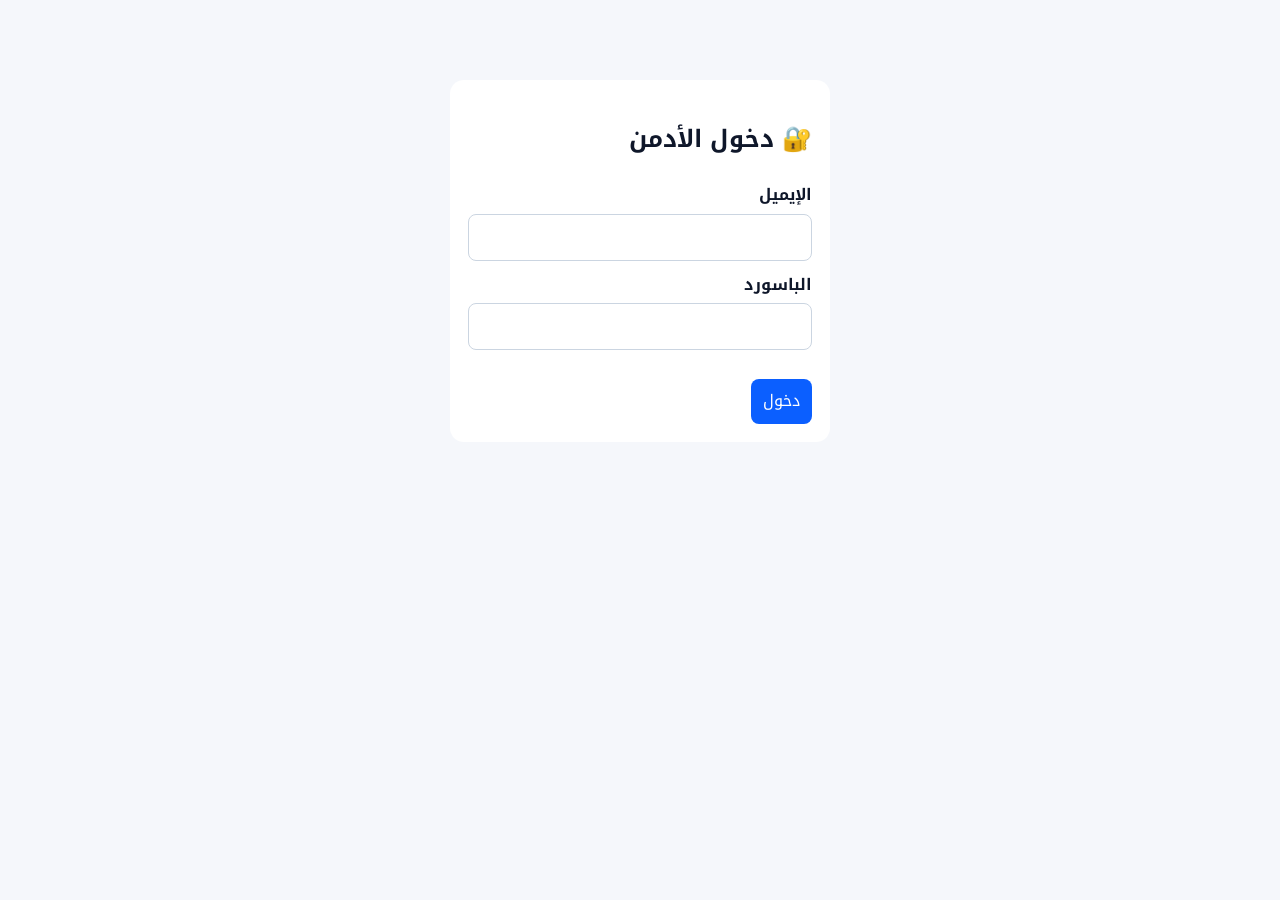
<file: admin.html>
<!doctype html><html lang="ar" dir="rtl"><head><meta charset="utf-8"><meta name="viewport" content="width=device-width,initial-scale=1">
<title>لوحة التحكم</title><meta name="robots" content="noindex"><link rel="stylesheet" href="style.css"></head><body>
<div class="w" id="app"></div><script src="common.js"></script><script>
const $=s=>document.querySelector(s),A=$('#app');let S,P,tab='dash',ed=null,C=JSON.parse(localStorage.gh||'{"branch":"main"}');
const sha=async t=>[...new Uint8Array(await crypto.subtle.digest('SHA-256',new TextEncoder().encode(t)))].map(b=>b.toString(16).padStart(2,'0')).join('');
(async()=>{S={...DEF,...await load('settings.json',{})};P=await load('posts.json',[]);theme(S);sessionStorage.ok?app():login()})();
function login(){A.innerHTML=`<div class="box" style="max-width:380px;margin:80px auto"><h2>🔐 دخول الأدمن</h2><label>الإيميل</label><input id="e" type="email"><label>الباسورد</label><input id="pw" type="password"><br><br><button id="go">دخول</button> <span id="er" style="color:red"></span></div>`;
$('#go').onclick=async()=>{if(await sha($('#e').value.trim().toLowerCase()+':'+$('#pw').value)==S.adminHash){sessionStorage.ok=1;app()}else $('#er').textContent='بيانات غير صحيحة'}}
async function gh(path,obj,n=0){if(!C.repo||!C.token)throw Error('اضبط إعدادات GitHub أولاً');
const u=`https://api.github.com/repos/${C.repo}/contents/${path}`,h={Authorization:'Bearer '+C.token,Accept:'application/vnd.github+json'};
const g=await fetch(u+'?ref='+C.branch+'&t='+Date.now(),{headers:h,cache:'no-store'});const sha=g.ok?(await g.json()).sha:undefined;
const r=await fetch(u,{method:'PUT',headers:h,body:JSON.stringify({message:'update '+path,branch:C.branch,sha,content:btoa(unescape(encodeURIComponent(JSON.stringify(obj,null,1))))})});
if(!r.ok){const e=await r.json();if(r.status==409&&n<3){await new Promise(x=>setTimeout(x,1000));return gh(path,obj,n+1)}throw Error(e.message)}}
async function push(f,o){const m=$('#msg');m.textContent='⏳ جاري النشر...';try{await gh('data/'+f,o);m.textContent='✅ تم الحفظ (يظهر على الموقع خلال دقائق)'}catch(e){m.textContent='❌ '+e.message}}
function app(){A.innerHTML=`<div class="bar"><h1 class="logo" style="margin:0">⚙️ ${esc(S.name)}</h1><a href="index.html" target="_blank">عرض الموقع ↗</a><button class="s" onclick="sessionStorage.clear();location.reload()">خروج</button></div>
<div class="tabs">${[['dash','📊 الإحصائيات'],['posts','📰 الأخبار'],['look','🎨 المظهر والقوائم'],['git','🔗 GitHub']].map(t=>`<button class="${tab==t[0]?'':'s'}" onclick="tab='${t[0]}';ed=null;app()">${t[1]}</button>`).join('')}</div><div id="msg" class="m"></div><div id="v"></div>`;({dash,posts,look,git})[tab]()}
async function dash(){$('#v').innerHTML='جاري التحميل...';const v=await Promise.all(P.map(p=>views(S.ns,p.id)));
$('#v').innerHTML=`<div class="st"><div><b>${P.length}</b>عدد الأخبار</div><div><b>${v.reduce((a,b)=>a+b,0)}</b>إجمالي المشاهدات</div></div><div class="box"><table><tr><th>الخبر</th><th>المشاهدات</th></tr>${P.map((p,i)=>[p,v[i]]).sort((a,b)=>b[1]-a[1]).map(x=>`<tr><td>${esc(x[0].title)}</td><td>${x[1]}</td></tr>`).join('')}</table></div>`}
function posts(){if(ed)return form();$('#v').innerHTML=`<button onclick="ed={};app()">➕ خبر جديد</button><div class="box"><table>${P.map(p=>`<tr><td>${esc(p.title)}<br><span class="m">${esc(p.cat)} · ${p.date} ${p.pub===false?'· مسودة':''}</span></td><td><button class="s" onclick="ed=P.find(x=>x.id=='${p.id}');app()">تعديل</button> <button class="r" onclick="del('${p.id}')">حذف</button></td></tr>`).join('')}</table></div>`}
function form(){const p=ed,f=(i,l,v,t='input')=>`<label>${l}</label><${t} id="${i}" ${t=='input'?`value="${esc(v)}"`:'rows=10'}>${t=='input'?'':esc(v)+'</textarea>'}`;
$('#v').innerHTML=`<div class="box"><h2>${p.id?'تعديل':'إنشاء'} خبر</h2>${f('t','العنوان',p.title||'')}${f('c','القسم',p.cat||'')}${f('i','رابط الصورة',p.img||'')}${f('sm','وصف مختصر (Meta Description)',p.sum||'')}${f('k','الكلمات البحثية (افصل بفاصلة)',p.kw||'')}${f('b','نص الخبر (سطر فارغ = فقرة جديدة)',p.body||'','textarea')}<label><input type="checkbox" id="pub" style="width:auto" ${p.pub===false?'':'checked'}> نشر</label><br><button onclick="savePost()">💾 حفظ ونشر</button> <button class="s" onclick="ed=null;app()">رجوع</button></div>`}
function savePost(){const p={id:ed.id||Date.now().toString(36),title:$('#t').value,cat:$('#c').value,img:$('#i').value,sum:$('#sm').value,kw:$('#k').value,body:$('#b').value,pub:$('#pub').checked,date:ed.date||new Date().toISOString().slice(0,10)};
const i=P.findIndex(x=>x.id==p.id);i<0?P.unshift(p):P[i]=p;ed=null;app();push('posts.json',P)}
function del(id){if(confirm('حذف الخبر؟')){P=P.filter(p=>p.id!=id);app();push('posts.json',P)}}
function look(){const f=(i,l,v,t='text')=>`<label>${l}</label><input id="${i}" type="${t}" value="${esc(v)}">`;
$('#v').innerHTML=`<div class="box">${f('n','اسم الموقع',S.name)}${f('tg','الشعار الفرعي',S.tagline)}${f('ht','عنوان الواجهة',S.heroTitle)}${f('pr','اللون الأساسي',S.primary,'color')}${f('ac','لون التمييز',S.accent,'color')}${f('bg','لون الخلفية',S.bg,'color')}${f('dk','لون الهيدر/الفوتر',S.dark,'color')}
<label>الخط</label><select id="fo">${['Cairo','Tajawal','Almarai','Noto Kufi Arabic','Amiri'].map(x=>`<option ${x==S.font?'selected':''}>${x}</option>`).join('')}</select>
<label>القائمة (كل سطر: العنوان|القسم — القسم فارغ للرئيسية)</label><textarea id="mn" rows="6">${S.menu.map(m=>m.t+'|'+m.c).join('\n')}</textarea>${f('ft','نص الفوتر',S.footer)}
<label>CSS مخصص</label><textarea id="cs" rows="5">${esc(S.css)}</textarea>${f('ns','معرّف عدّاد المشاهدات (اجعله فريداً)',S.ns)}
<h3>تغيير بيانات الدخول (اتركها فارغة لعدم التغيير)</h3>${f('ne','إيميل جديد','','email')}${f('np','باسورد جديد','','password')}<br><button onclick="saveLook()">💾 حفظ ونشر</button></div>`}
async function saveLook(){Object.assign(S,{name:$('#n').value,tagline:$('#tg').value,heroTitle:$('#ht').value,primary:$('#pr').value,accent:$('#ac').value,bg:$('#bg').value,dark:$('#dk').value,font:$('#fo').value,footer:$('#ft').value,css:$('#cs').value,ns:$('#ns').value,
menu:$('#mn').value.split('\n').filter(Boolean).map(l=>{const[t,c]=l.split('|');return{t:t.trim(),c:(c||'').trim()}})});
if($('#ne').value&&$('#np').value)S.adminHash=await sha($('#ne').value.trim().toLowerCase()+':'+$('#np').value);push('settings.json',S)}
function git(){$('#v').innerHTML=`<div class="box"><p class="m">يُحفظ التوكن في متصفحك فقط ولا يُرفع للمستودع. أنشئ Fine-grained token بصلاحية Contents: Read and write على المستودع.</p><label>المستودع (user/repo)</label><input id="r" value="${C.repo||''}"><label>الفرع</label><input id="br" value="${C.branch}"><label>GitHub Token</label><input id="tk" type="password" value="${C.token||''}"><br><br><button onclick="C={repo:r.value.trim(),branch:br.value.trim(),token:tk.value.trim()};localStorage.gh=JSON.stringify(C);$('#msg').textContent='✅ تم الحفظ'">حفظ</button></div>`}
</script></body></html>
</file>
<file: style.css>
:root{--p:#0b5fff;--a:#ff3d57;--bg:#f5f7fb;--d:#0f172a}
*{box-sizing:border-box}body{margin:0;font-family:var(--f,Cairo),Tahoma,sans-serif;background:var(--bg);color:var(--d);line-height:1.8}
a{color:inherit;text-decoration:none}.w{max-width:1100px;margin:auto;padding:0 16px}
header{background:var(--d);color:#fff;position:sticky;top:0;z-index:5}
.bar{display:flex;align-items:center;gap:14px;flex-wrap:wrap;padding:10px 0}
.logo{font-size:1.6rem;font-weight:800}.logo b{color:var(--a)}
nav{display:flex;gap:4px;flex:1;flex-wrap:wrap}nav a{padding:4px 12px;border-radius:8px}nav a:hover{background:var(--p)}
input,textarea,select,button{font:inherit;padding:8px 12px;border:1px solid #cbd5e1;border-radius:8px;width:100%}
header input{width:180px}button{width:auto;background:var(--p);color:#fff;border:0;cursor:pointer}
button.s{background:#64748b}button.r{background:var(--a)}
.hero{background:linear-gradient(135deg,var(--p),var(--d));color:#fff;padding:36px 0;text-align:center}.hero h1{margin:0}
.grid{display:grid;grid-template-columns:repeat(auto-fill,minmax(260px,1fr));gap:18px;margin:24px 0}
.card{background:#fff;border-radius:14px;overflow:hidden;box-shadow:0 2px 10px #0001;transition:.2s}.card:hover{transform:translateY(-4px)}
.card img{width:100%;height:170px;object-fit:cover;background:#dbe3f0;display:block}.card div{padding:14px}.card h3{margin:4px 0}
.tag{color:var(--a);font-size:.8rem;font-weight:700}.m{color:#64748b;font-size:.85rem}
article{background:#fff;padding:24px;border-radius:14px;margin:24px 0}article img{max-width:100%;border-radius:12px}
footer{background:var(--d);color:#cbd5e1;text-align:center;padding:20px;margin-top:40px}
.box{background:#fff;padding:18px;border-radius:14px;margin:16px 0}label{display:block;margin:10px 0 4px;font-weight:700}
.tabs{display:flex;gap:6px;flex-wrap:wrap;margin:16px 0}table{width:100%;border-collapse:collapse}td,th{padding:8px;border-bottom:1px solid #e2e8f0;text-align:right}
.st{display:grid;grid-template-columns:repeat(auto-fit,minmax(150px,1fr));gap:12px}.st div{background:#fff;padding:16px;border-radius:12px;text-align:center}.st b{font-size:1.8rem;color:var(--p);display:block}
@media(max-width:700px){
.bar{gap:8px;padding:8px 0}
.logo{order:1;font-size:1.3rem}
header input{order:2;flex:1;width:auto;min-width:0;padding:6px 10px}
nav{order:3;flex:0 0 100%;flex-wrap:nowrap;overflow-x:auto;-webkit-overflow-scrolling:touch;scrollbar-width:none;padding-bottom:2px}
nav::-webkit-scrollbar{display:none}
nav a{white-space:nowrap;flex:none}
.hero{padding:22px 0}.hero h1{font-size:1.5rem}
article{padding:16px}article h1{font-size:1.4rem}
.box{overflow-x:auto;padding:14px}
.grid{grid-template-columns:1fr;gap:14px}
.tabs button{flex:1 1 45%}
}
</file>
